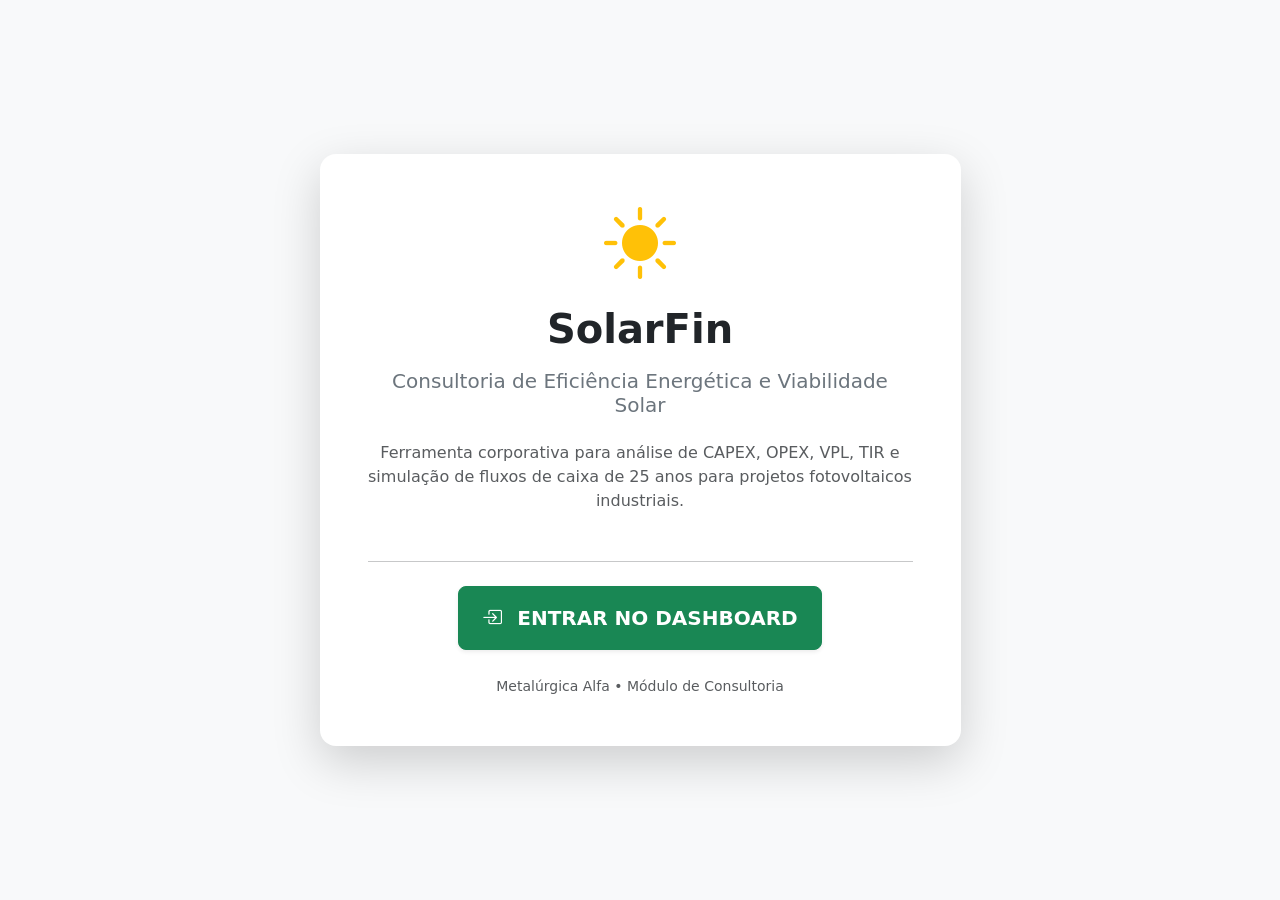
<file: index.html>
<!DOCTYPE html>
<html lang="pt-BR">
<head>
  <meta charset="UTF-8">
  <meta name="viewport" content="width=device-width, initial-scale=1.0">
  <title>SolarFin - Menu Principal</title>
  <link href="https://cdn.jsdelivr.net/npm/bootstrap@5.3.0/dist/css/bootstrap.min.css" rel="stylesheet">
  <link rel="stylesheet" href="https://cdn.jsdelivr.net/npm/bootstrap-icons@1.11.0/font/bootstrap-icons.css">
</head>
<body class="bg-light d-flex align-items-center justify-content-center min-vh-100">

  <div class="container">
    <div class="row justify-content-center">
      <div class="col-lg-7 text-center">
        <div class="card shadow-lg border-0 p-5 rounded-4 bg-white">
          
          <div class="mb-3">
            <i class="bi bi-sun-fill text-warning display-2"></i>
          </div>

          <h1 class="fw-bold mb-3 text-dark">SolarFin</h1>
          <h5 class="text-secondary mb-4">Consultoria de Eficiência Energética e Viabilidade Solar</h5>

          <p class="text-muted mb-4">
            Ferramenta corporativa para análise de CAPEX, OPEX, VPL, TIR e simulação de fluxos de caixa de 25 anos para projetos fotovoltaicos industriais.
          </p>

          <hr class="my-4">

          <div class="d-grid gap-2 col-md-8 mx-auto">
            <a href="dashboard.html" class="btn btn-success btn-lg py-3 fw-bold shadow-sm">
              <i class="bi bi-box-arrow-in-right me-2"></i> ENTRAR NO DASHBOARD
            </a>
          </div>

          <div class="mt-4">
            <small class="text-muted">Metalúrgica Alfa &bull; Módulo de Consultoria</small>
          </div>

        </div>
      </div>
    </div>
  </div>

</body>
</html>
</file>
